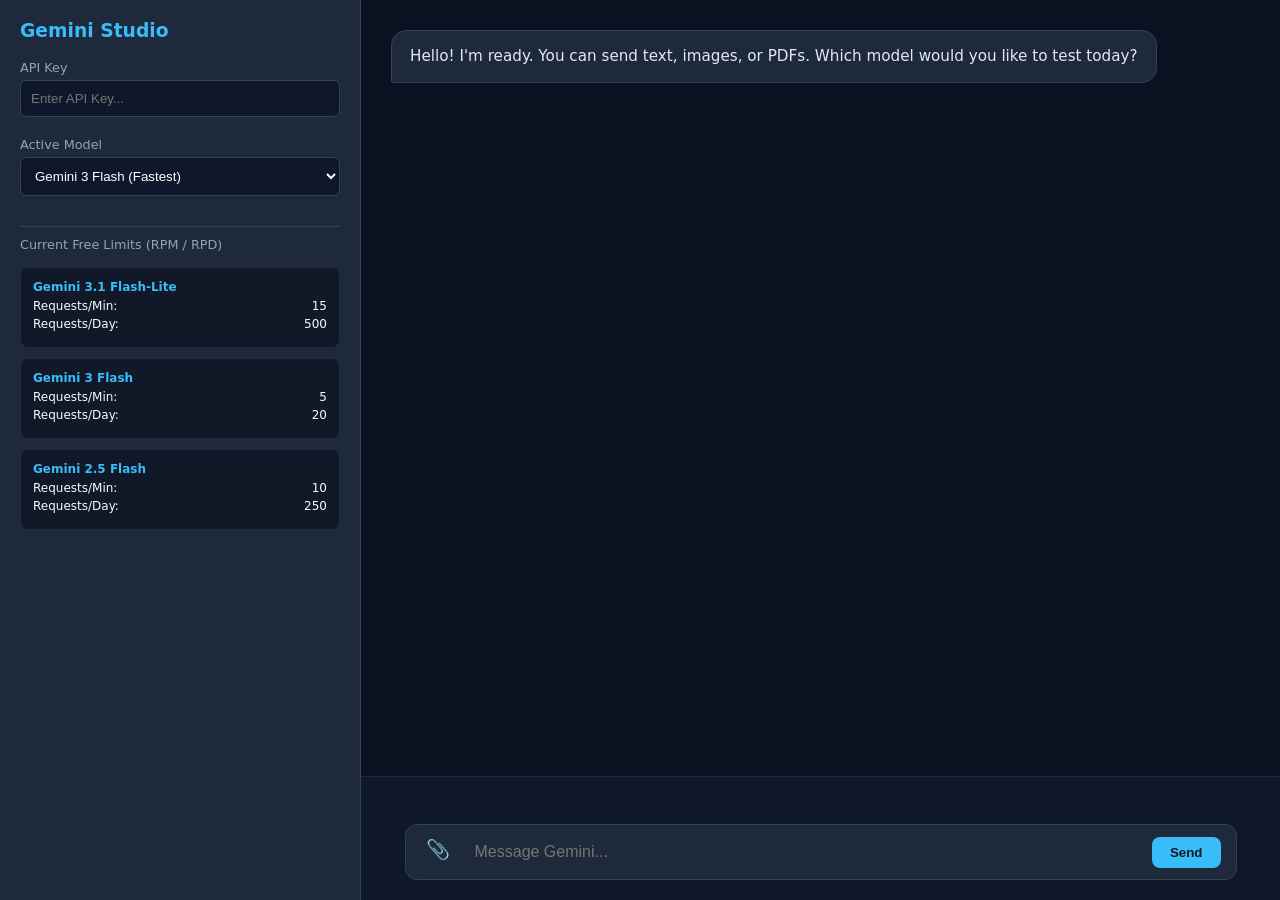
<file: gemini.html>
<!DOCTYPE html>
<html lang="en">
<head>
    <meta charset="UTF-8">
    <meta name="viewport" content="width=device-width, initial-scale=1.0">
    <title>Gemini Pro Chat 2026</title>
    <style>
        :root { --bg: #0f172a; --panel: #1e293b; --text: #f8fafc; --accent: #38bdf8; --user-msg: #0284c7; }
        body { font-family: 'Inter', system-ui, sans-serif; background: var(--bg); color: var(--text); margin: 0; display: flex; height: 100vh; overflow: hidden; }
        
        /* Sidebar */
        .sidebar { width: 320px; background: var(--panel); border-right: 1px solid #334155; display: flex; flex-direction: column; padding: 20px; overflow-y: auto; }
        .sidebar h3 { margin-top: 0; color: var(--accent); }
        .setting-group { margin-bottom: 20px; }
        label { display: block; font-size: 0.8rem; margin-bottom: 5px; color: #94a3b8; }
        input, select { width: 100%; padding: 10px; border-radius: 6px; border: 1px solid #334155; background: #0f172a; color: white; box-sizing: border-box; }
        
        .quota-card { background: #111827; padding: 12px; border-radius: 8px; margin-top: 10px; font-size: 0.75rem; border: 1px solid #1e293b; }
        .quota-row { display: flex; justify-content: space-between; margin-bottom: 4px; }
        .model-tag { font-weight: bold; color: var(--accent); display: block; margin-bottom: 5px; }

        /* Chat Area */
        .main { flex: 1; display: flex; flex-direction: column; position: relative; background: #0b1120; }
        #chatBox { flex: 1; overflow-y: auto; padding: 30px; display: flex; flex-direction: column; gap: 18px; scroll-behavior: smooth; }
        
        .msg { max-width: 85%; padding: 14px 18px; border-radius: 15px; line-height: 1.5; font-size: 0.95rem; position: relative; }
        .user { align-self: flex-end; background: var(--user-msg); color: white; border-bottom-right-radius: 2px; }
        .ai { align-self: flex-start; background: #1e293b; color: #e2e8f0; border-bottom-left-radius: 2px; border: 1px solid #334155; }
        .attachment-info { font-size: 0.75rem; margin-top: 8px; padding-top: 8px; border-top: 1px solid rgba(255,255,255,0.1); opacity: 0.8; }

        /* Input area */
        .input-area { padding: 20px; background: var(--bg); border-top: 1px solid #1e293b; }
        .input-box { max-width: 800px; margin: 0 auto; display: flex; gap: 10px; align-items: center; background: var(--panel); padding: 8px 15px; border-radius: 12px; border: 1px solid #334155; }
        #userInput { flex: 1; background: transparent; border: none; color: white; padding: 10px; outline: none; font-size: 1rem; }
        .file-btn { cursor: pointer; font-size: 1.2rem; color: #94a3b8; transition: 0.2s; padding: 5px; }
        .file-btn:hover { color: var(--accent); }
        #sendBtn { background: var(--accent); color: #0f172a; border: none; padding: 8px 18px; border-radius: 8px; font-weight: bold; cursor: pointer; }
        #sendBtn:disabled { opacity: 0.5; cursor: not-allowed; }
        #filePreview { font-size: 0.8rem; color: var(--accent); margin-bottom: 8px; text-align: center; height: 1.2rem; }
    </style>
</head>
<body>

<div class="sidebar">
    <h3>Gemini Studio</h3>
    
    <div class="setting-group">
        <label>API Key</label>
        <input type="password" id="apiKey" placeholder="Enter API Key...">
    </div>

    <div class="setting-group">
        <label>Active Model</label>
        <select id="modelSelect">
            <option value="gemini-3-flash-preview">Gemini 3 Flash (Fastest)</option>
            <option value="gemini-3.1-pro-preview">Gemini 3.1 Pro (Strongest)</option>
            <option value="gemini-3.1-flash-lite-preview">Gemini 3.1 Flash-Lite</option>
            <option value="gemini-2.5-flash">Gemini 2.5 Flash (Stable)</option>
            <option value="gemini-2.5-pro">Gemini 2.5 Pro (Stable)</option>
        </select>
    </div>

    <hr style="border:0; border-top:1px solid #334155; margin: 10px 0;">
    
    <label>Current Free Limits (RPM / RPD)</label>
    <div class="quota-card">
        <span class="model-tag">Gemini 3.1 Flash-Lite</span>
        <div class="quota-row"><span>Requests/Min:</span> <span>15</span></div>
        <div class="quota-row"><span>Requests/Day:</span> <span>500</span></div>
    </div>
    <div class="quota-card">
        <span class="model-tag">Gemini 3 Flash</span>
        <div class="quota-row"><span>Requests/Min:</span> <span>5</span></div>
        <div class="quota-row"><span>Requests/Day:</span> <span>20</span></div>
    </div>
    <div class="quota-card">
        <span class="model-tag">Gemini 2.5 Flash</span>
        <div class="quota-row"><span>Requests/Min:</span> <span>10</span></div>
        <div class="quota-row"><span>Requests/Day:</span> <span>250</span></div>
    </div>
</div>

<div class="main">
    <div id="chatBox">
        <div class="msg ai">Hello! I'm ready. You can send text, images, or PDFs. Which model would you like to test today?</div>
    </div>
    
    <div class="input-area">
        <div id="filePreview"></div>
        <div class="input-box">
            <label class="file-btn" title="Upload Image or PDF">
                📎 <input type="file" id="fileInput" hidden accept="image/*,application/pdf">
            </label>
            <input type="text" id="userInput" placeholder="Message Gemini..." autocomplete="off">
            <button id="sendBtn" onclick="handleSend()">Send</button>
        </div>
    </div>
</div>

<script>
    let chatHistory = [];
    let pendingFile = null;

    // Handle File Selection & Base64 conversion
    document.getElementById('fileInput').onchange = e => {
        const file = e.target.files[0];
        if (!file) return;
        
        const reader = new FileReader();
        reader.onload = () => {
            pendingFile = {
                mimeType: file.type,
                data: reader.result.split(',')[1],
                name: file.name
            };
            document.getElementById('filePreview').innerText = `📎 Attached: ${file.name}`;
        };
        reader.readAsDataURL(file);
    };

    // Main Send Logic
    async function handleSend() {
        const apiKey = document.getElementById('apiKey').value.trim();
        const model = document.getElementById('modelSelect').value;
        const text = document.getElementById('userInput').value.trim();
        const sendBtn = document.getElementById('sendBtn');

        if (!apiKey) return alert("Please enter your API Key in the sidebar.");
        if (!text && !pendingFile) return;

        // UI Update
        appendMessage('user', text, pendingFile?.name);
        sendBtn.disabled = true;
        document.getElementById('userInput').value = "";
        document.getElementById('filePreview').innerText = "";

        // Build Payload Parts
        let parts = [];
        if (text) parts.push({ text: text });
        if (pendingFile) {
            parts.push({
                inlineData: { mimeType: pendingFile.mimeType, data: pendingFile.data }
            });
        }

        chatHistory.push({ role: "user", parts: parts });
        const loadingId = appendMessage('ai', "...");
        const currentFileAtSend = pendingFile; 
        pendingFile = null; // Clear for next message

        try {
            const response = await fetch(`https://generativelanguage.googleapis.com/v1beta/models/${model}:generateContent?key=${apiKey}`, {
                method: 'POST',
                headers: { 'Content-Type': 'application/json' },
                body: JSON.stringify({ contents: chatHistory })
            });

            const data = await response.json();
            
            if (data.error) throw new Error(data.error.message);

            const aiResponse = data.candidates[0].content.parts[0].text;
            updateMessage(loadingId, aiResponse);
            
            // Save to history (Text only for model responses)
            chatHistory.push({ role: "model", parts: [{ text: aiResponse }] });

        } catch (err) {
            console.error(err);
            updateMessage(loadingId, `<span style="color:#f87171;">Error: ${err.message}</span>`);
            chatHistory.pop(); // Remove failed turn
        } finally {
            sendBtn.disabled = false;
            document.getElementById('userInput').focus();
        }
    }

    // UI Helpers
    function appendMessage(role, text, fileName) {
        const id = 'msg-' + Date.now();
        const chatBox = document.getElementById('chatBox');
        const div = document.createElement('div');
        div.className = `msg ${role}`;
        div.id = id;
        
        let content = text ? text.replace(/\n/g, '<br>') : "";
        if (fileName) {
            content += `<div class="attachment-info">📄 ${fileName}</div>`;
        }
        
        div.innerHTML = content;
        chatBox.appendChild(div);
        chatBox.scrollTop = chatBox.scrollHeight;
        return id;
    }

    function updateMessage(id, text) {
        const div = document.getElementById(id);
        if (div) div.innerHTML = text.replace(/\n/g, '<br>');
        document.getElementById('chatBox').scrollTop = document.getElementById('chatBox').scrollHeight;
    }

    // Enter Key Support
    document.getElementById('userInput').addEventListener('keypress', e => {
        if (e.key === 'Enter') handleSend();
    });
</script>

</body>
</html>
</file>
